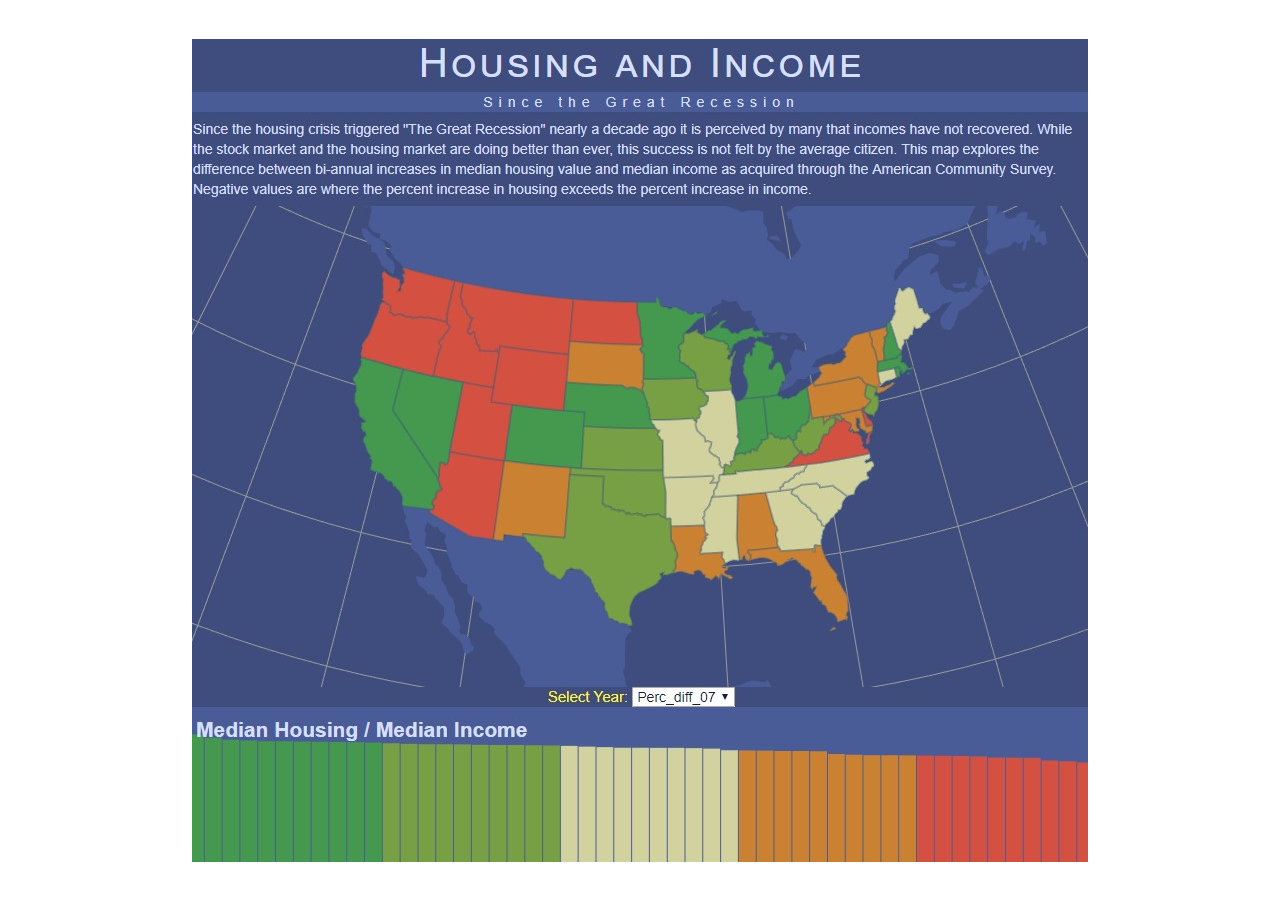
<file: d3_map_img.html>
<!DOCTYPE html>
<html style="height: 100%; width: 100%; overflow: hidden; margin:0;">
<head>
	<meta name="viewport" content="width=device-width, minimum-scale=0.1">
	<title>d3_map.jpg (896×823)</title></head>
<body style="margin:0; height: 100%; width: 100%; background:url(d3_map.jpg) center center no-repeat;"></body>
</html>
</file>
